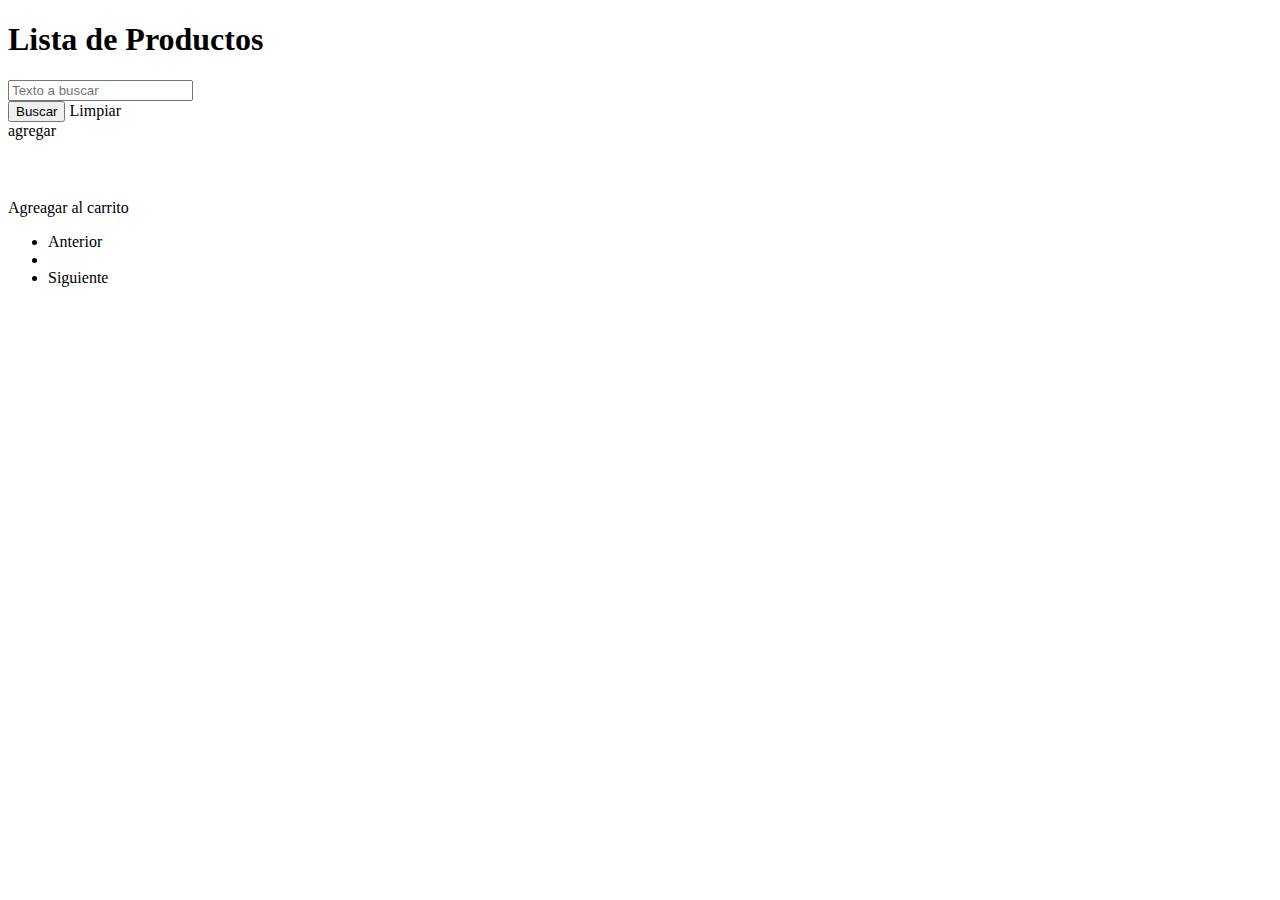
<file: src/main/resources/templates/index.html>
<!DOCTYPE html>
<html lang="en" xmlns:th="http://www.thymeleaf.org">
<head th:replace="fragments/leftbar.html :: cabecera(titulo='Lista de productos')">
</head>
<body>
<nav th:replace="fragments/leftbar.html :: navbar"></nav>


<div id="page-wrapper">
    <div class="header">
        <h1 class="page-header">
            Lista de Productos
        </h1>
    </div>
    <div id="page-inner">
        <div class="col-xs-4">
            <form class="header " method="post" th:action="@{'/producto/search'}">
                <input type="text" class="form-control" placeholder="Texto a buscar" name="search">
                <div class="input-group-append">
                    <button class="btn btn-outline-primary " type="submit">Buscar</button>
                    <a th:href="@{'/producto'}" class="btn btn-outline-danger">Limpiar</a>
                </div>
            </form>
        </div>


        <!-- /. COMUNIDAD  -->
        <div class="row " >
            <div class="col-md-8 padding">
                <div class="card">
                    <div class="card-action">
                        <a class="btn btn-primary right" th:href="@{'/producto/nuevo'}">agregar</a>
                    </div>
                    <div class="card-content">
                        <div class="table-responsive">
                            <div th:if="${msg != null}" th:text="${msg}" class="alert alert-success"
                                 role="alert"></div>
                            <tr th:each="producto, info : ${listaProductos}">
                                <div class="container">
                                    <div th:height="500px" th:width="40px">

                                        <h6 th:text="${producto.getCodigoproducto()}"></h6>
                                        <h6 th:text="${producto.getNombreproducto()}"></h6>
                                        <h6 th:text="${producto.getPrecio()}"></h6>
                                        <h6 th:text="${producto.getStock()}"></h6>

                                        <p>
                                            <img width="20%" th:if="${listaFotos[info.index] != null  }" th:src="@{${'/img/productoFotos/' + listaFotos[info.index].filename}}" align="rigth"/>
                                        </p>

                                        <td>
                                            <a class="update" title="Select" th:href="@{'/usuario/anadirCarrito?id=' + ${producto.idproducto} }"> Agreagar al carrito </a>
                                        </td>


                                    </div>
                                </div>
                            </tr>




                        </div>
                        <div class="row">
                            <div class="col-md-4"></div>
                            <div class="col-md-8">
                                <ul th:if="${last != 1}" class="pagination justify-content-center">
                                    <li class ="page-item" th:if="${current != 1 }">

                                        <a class="page-link" th:href="@{'/producto' + '?page=' + ${prev}} "> Anterior </a>
                                    </li>

                                    <li class ="page-item" th:each="page:${pages}" th:classappend="${current == page ? 'active' : ''}" >

                                        <a class="page-link" th:href="@{'/producto' + '?page=' + ${page}} " th:text="${page}"  ></a>
                                    </li>

                                    <li class ="page-item" th:if="${current != last }">

                                        <a class="page-link"  th:href="@{'/producto' + '?page=' + ${next}} "> Siguiente </a>
                                    </li>

                                </ul>

                            </div>
                        </div>

                    </div>
                </div>
            </div>
            <!-- End  Kitchen Sink -->
        </div>
    </div>
</div>
</div>
</body>

</html>
</file>
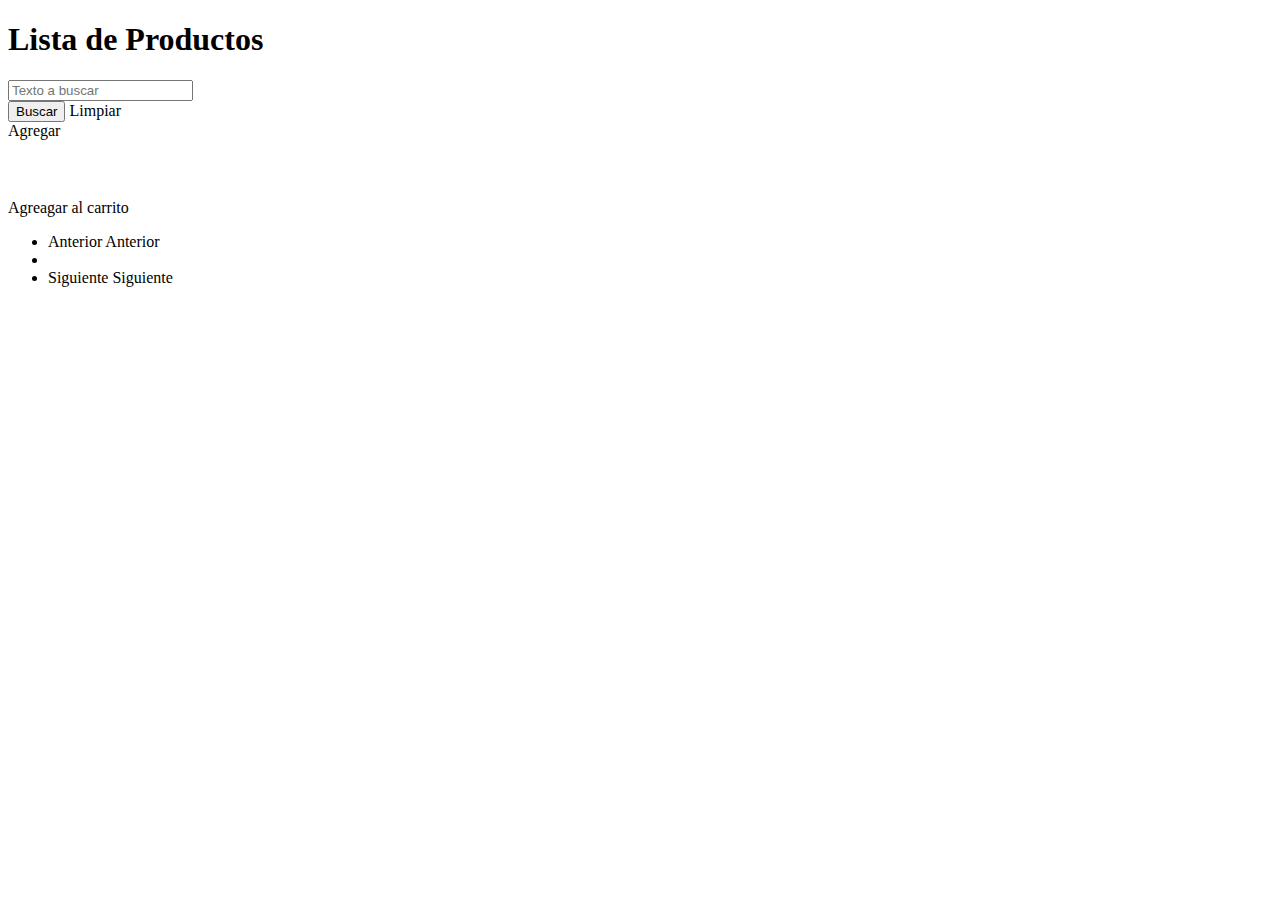
<file: src/main/resources/templates/producto/index.html>
<!DOCTYPE html>
<html lang="en" xmlns:th="http://www.thymeleaf.org">
<head th:replace="fragments/leftbar.html :: cabecera(titulo='Lista de productos')">
</head>
<body>
<nav th:replace="fragments/leftbar.html :: navbar"></nav>


<div id="page-wrapper">
    <div class="header">
        <h1 class="page-header">
            Lista de Productos
        </h1>
    </div>
    <div id="page-inner">
        <div class="col-xs-4">
            <form class="header " method="post" th:action="@{'/producto/search'}">
                <input type="text" class="form-control" placeholder="Texto a buscar" name="search">
                <div class="input-group-append">
                    <button class="btn btn-outline-primary " type="submit">Buscar</button>
                    <a th:href="@{'/producto'}" class="btn btn-outline-danger">Limpiar</a>
                </div>
            </form>
        </div>


        <!-- /. COMUNIDAD  -->
        <div class="row " >
            <div class="col-md-8 padding">
                <div class="card">
                    <div class="form-inline" sec:authorize="isAuthority('gestor')">
                        <a class="btn btn-info" th:href="@{/prodecto/nuevo}">Agregar</a>
                    </div>

                    <div class="card-content">
                        <div class="table-responsive">
                            <div th:if="${msg != null}" th:text="${msg}" class="alert alert-success"
                                 role="alert"></div>
                            <tr th:each="producto, info : ${listaProductos}">
                                <div class="container">
                                    <div th:height="500px" th:width="40px">

                                        <h6 th:text="${producto.getCodigoproducto()}"></h6>
                                        <h6 th:text="${producto.getNombreproducto()}"></h6>
                                        <h6 th:text="${producto.getPrecio()}"></h6>
                                        <h6 th:text="${producto.getStock()}"></h6>

                                        <p>
                                            <img width="20%" th:if="${listaFotos[info.index] != null  }" th:src="@{${'/img/productoFotos/' + listaFotos[info.index].filename}}" align="rigth"/>
                                        </p>

                                        <td>
                                            <a class="update" title="Select" th:href="@{'/usuario/anadirCarrito?id=' + ${producto.idproducto} }"> Agreagar al carrito </a>
                                        </td>


                                    </div>
                                </div>
                            </tr>




                        </div>
                        <div class="row">
                            <div class="col-md-4"></div>
                            <div class="col-md-8">
                                <ul th:if="${last != 1}" class="pagination justify-content-center">
                                    <li class ="page-item" th:if="${current != 1 }">
                                        <a class="page-link"  th:if="${busqueda }" th:href="@{'/producto/search' + '?page=' + ${prev} + '&' + 'search='+ ${busqueda}} "> Anterior </a>
                                        <a class="page-link" th:href="@{'/producto' + '?page=' + ${prev}} "> Anterior </a>
                                    </li>

                                    <li class ="page-item" th:each="page:${pages}" th:classappend="${current == page ? 'active' : ''}" >
                                        <a class="page-link" th:if="${busqueda}" th:href="@{'/producto/search' + '?search='+ ${busqueda} + '&' + 'page=' + ${page}} " th:text="${page}"  ></a>
                                        <a class="page-link" th:href="@{'/producto' + '?page=' + ${page}} " th:text="${page}"  ></a>
                                    </li>

                                    <li class ="page-item" th:if="${current != last }">
                                        <a class="page-link"  th:if="${busqueda}" th:href="@{'/producto/search' + '?page=' + ${next} + '&' + 'search='+ ${busqueda}} "> Siguiente </a>
                                        <a class="page-link"  th:href="@{'/producto' + '?page=' + ${next}} "> Siguiente </a>
                                    </li>

                                </ul>

                            </div>
                        </div>

                    </div>
                </div>
            </div>
            <!-- End  Kitchen Sink -->
        </div>
    </div>
</div>
</div>
</body>

</html>
</file>
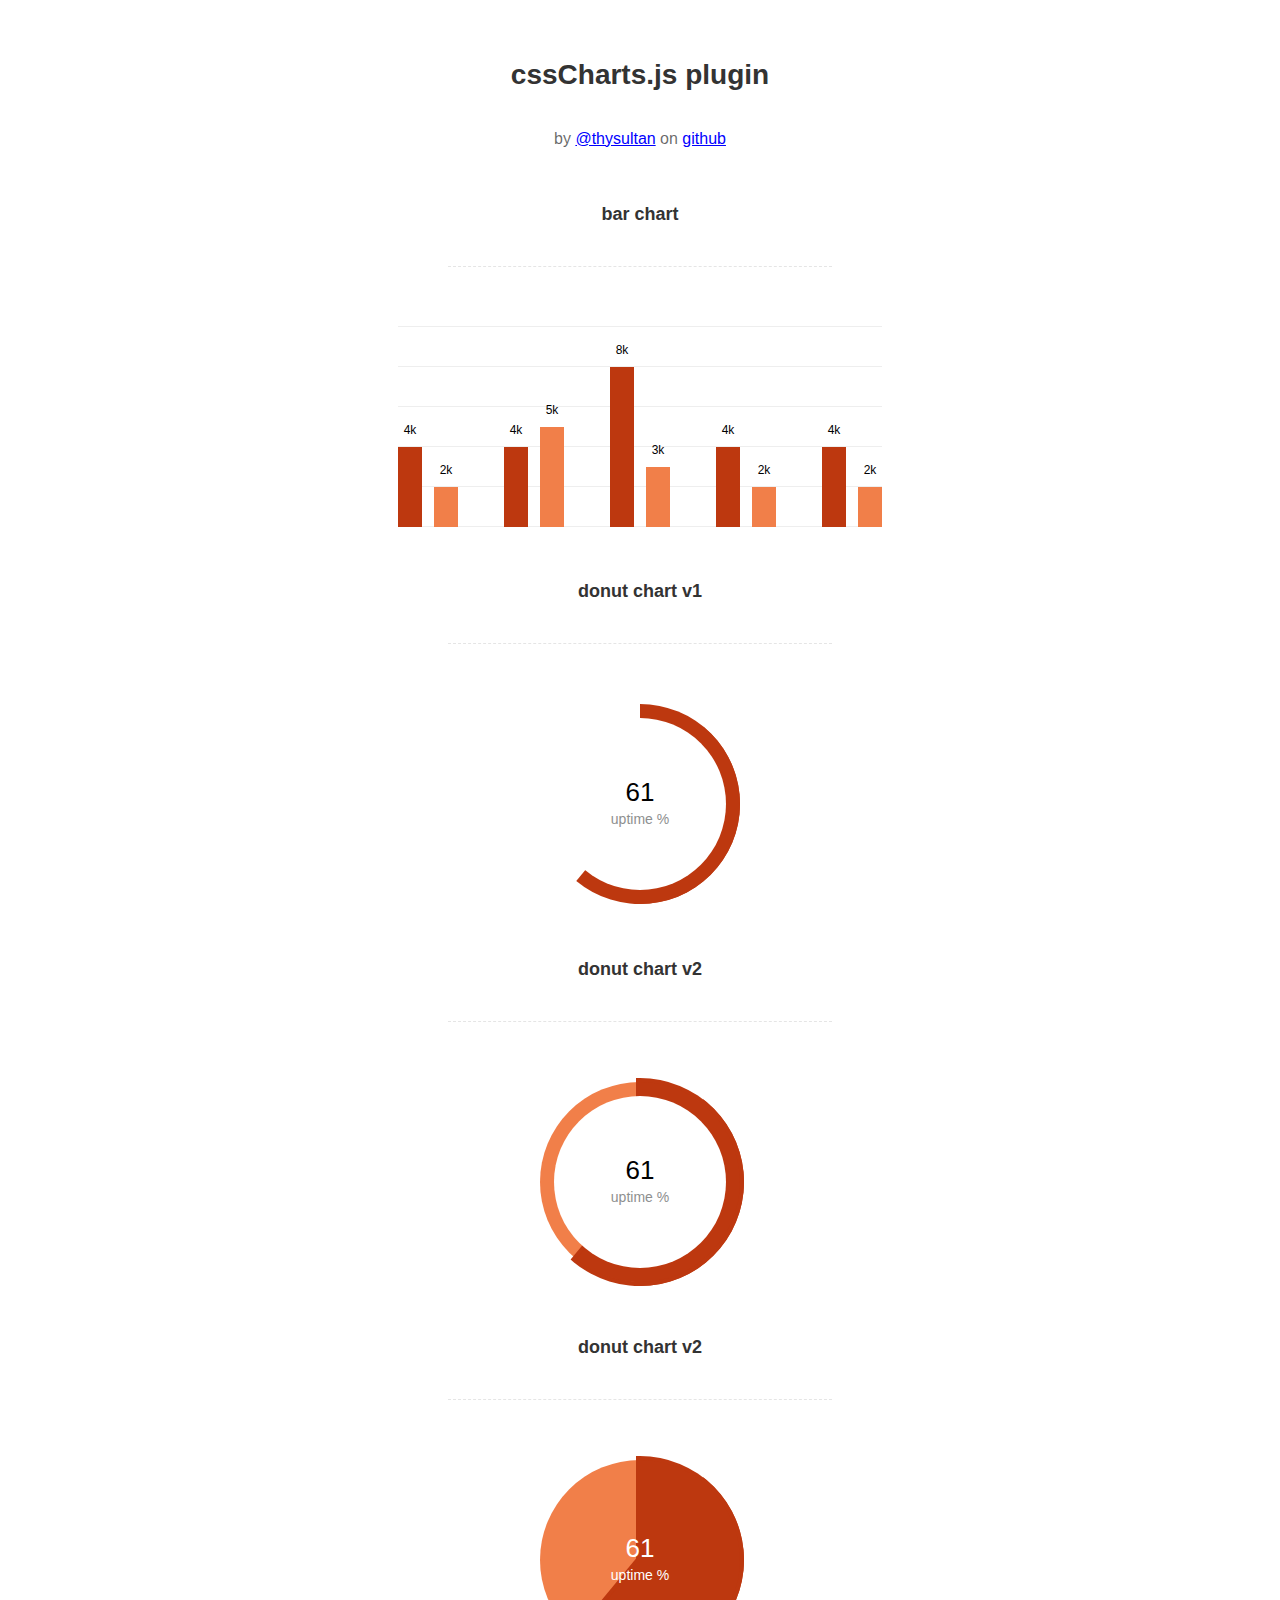
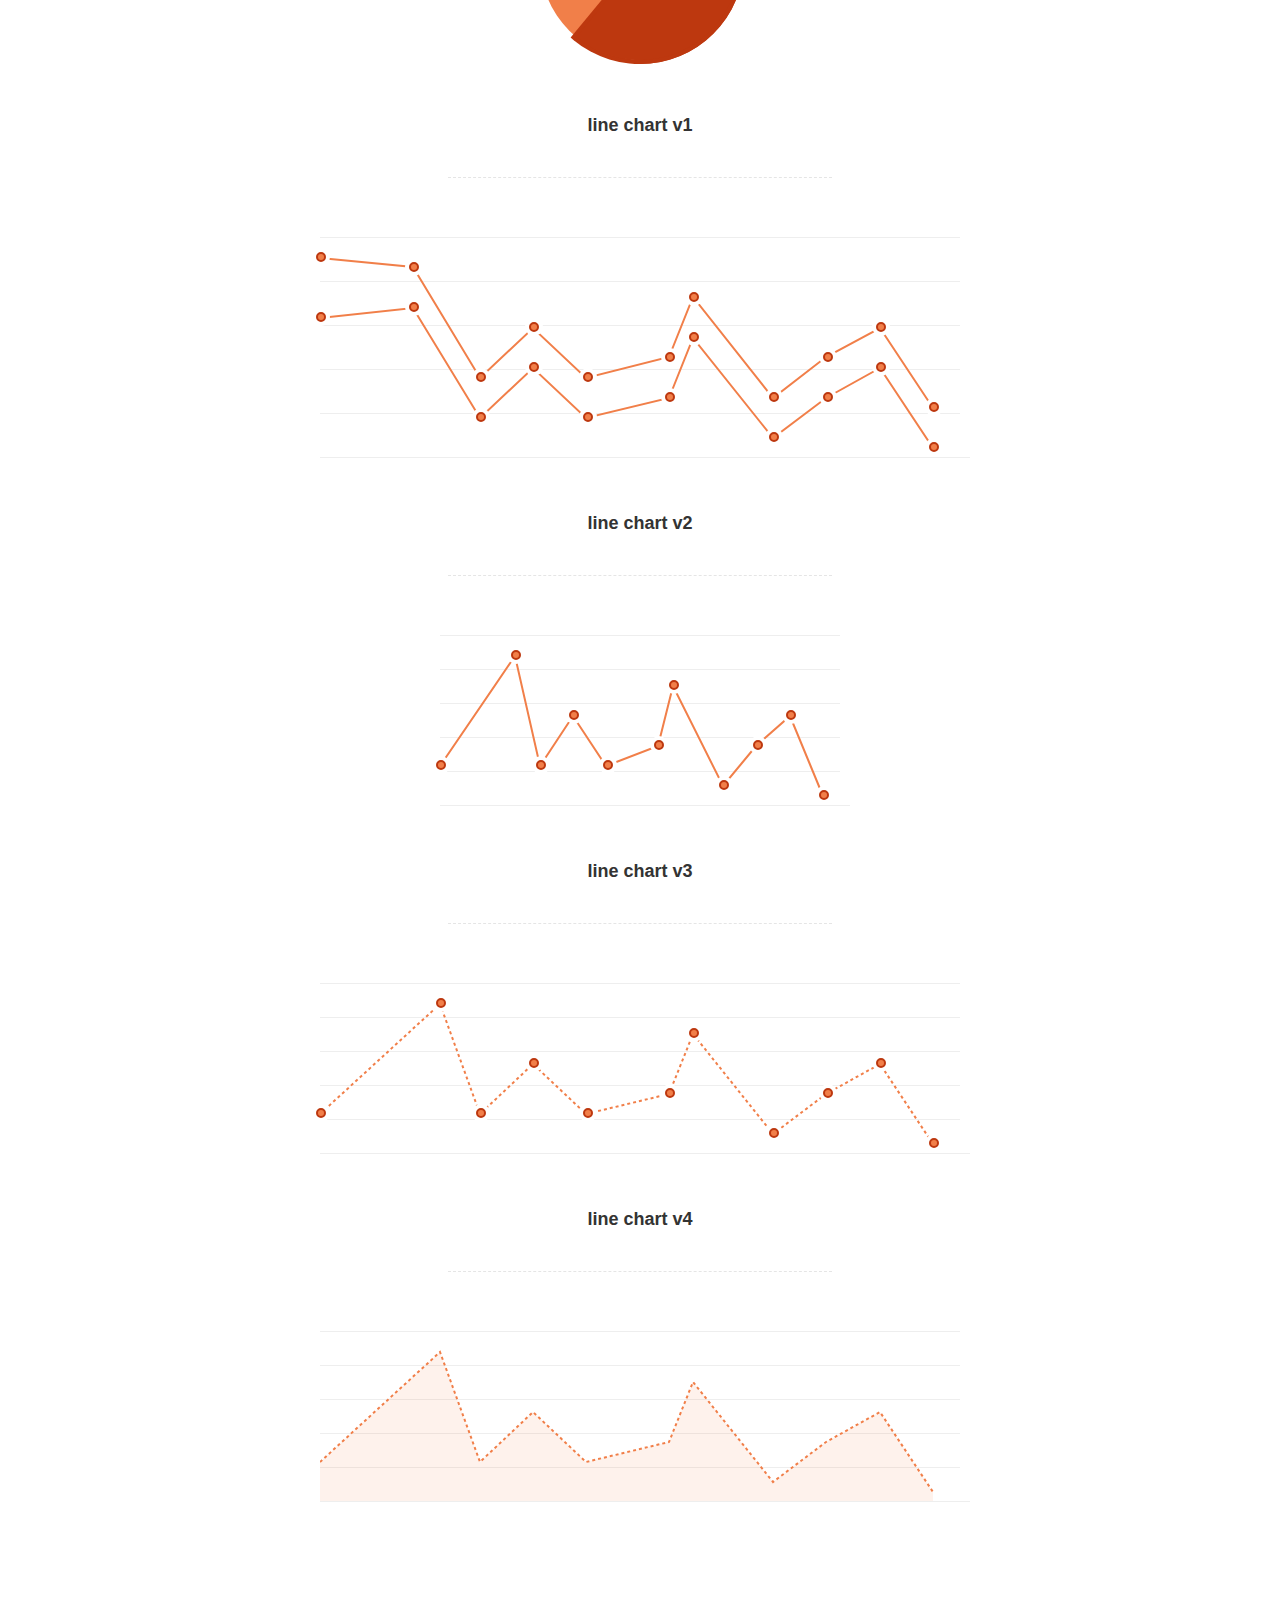
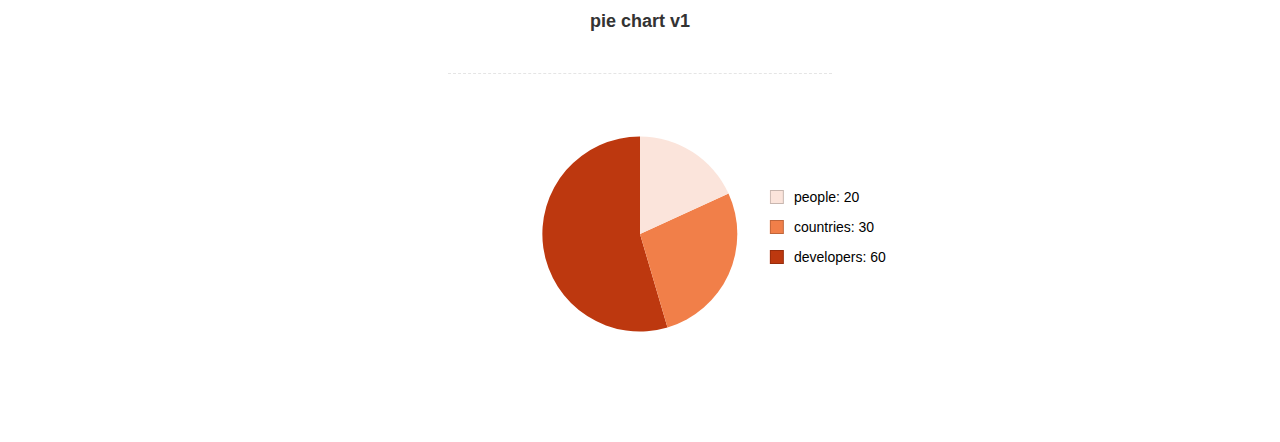
<file: src/main/resources/static/js/Lightweight-Chart/index.html>
<!doctype html>
<html>
    <head>
        <meta charset="utf-8">
        <meta name="description" content="A jquery plugin to create simple donut, bar or line charts with dom nodes, style with css.">
        <meta name="viewport" content="width=device-width, initial-scale=1">
        <title>cssCharts.js - jquery css charts</title>
        <script src="https://ajax.googleapis.com/ajax/libs/jquery/2.1.3/jquery.min.js"></script>

        <link rel="stylesheet" href="cssCharts.css">
        <script src="jquery.chart.js"></script>

        <style>
          /* page specific styles*/
          h1{text-align:center;font-family:sans-serif;font-size:28px;color:#333;padding:40px 0 0 0;}
          h2{text-align:center;font-family:sans-serif;font-size:18px;color:#333;padding:40px 0 0 0;}
          hr{width:60%;height:1px;background:none;border:none;border-bottom:1px dashed rgba(0,0,0,0.1);outline:none;margin:40px auto 60px auto;}

          .desc p{text-align:center;font-size:16px;color:rgba(0,0,0,0.6);padding:20px 0 0 0;font-family:sans-serif;}
          .desc a{color:blue;}
          .wrap{margin:0 auto;width:640px;padding-bottom:100px;}
          #line{width:400px;}
          /* page specific styles*/
        </style>
    </head>
    <body>
      <div class="wrap">

        <div class="desc">
          <h1>cssCharts.js plugin</h1><p>by
          <a href="http://twitter.com/thysultan">@thysultan</a> on
          <a href="https://github.com/sultantarimo/cssCharts.js">github</a>
        </p>
        </div>

        <h2>bar chart</h2>
        <hr>

        <div class="chart">
            <ul class="bar-chart" data-bars="[4,2],[4,5],[8,3],[4,2],[4,2]" data-max="10" data-unit="k" data-width="24"></ul>
        </div>
        <!-- data max is the 100% point of the graph -->
        <!-- set data-grid to 0 for no grid -->
        <!-- data-width is the individual bars width -->

        <h2>donut chart v1</h2>
        <hr>

        <div class="chart">
          <div class="donut-chart" data-percent="0.61" data-title="uptime %"></div>
        </div>

        <h2>donut chart v2</h2>
        <hr>

        <div class="chart">
          <div class="donut-chart fill" data-percent="0.61" data-title="uptime %"></div>
        </div>

        <h2>donut chart v2</h2>
        <hr>

        <div class="chart">
          <div class="donut-chart pie-chart fill" data-percent="0.61" data-title="uptime %"></div>
        </div>
        <!-- pie-chart class for pie chart -->
        <!-- fill class for default donut fill enabled-->

        <h2>line chart v1</h2>
        <hr>

        <div class="chart">
          <ul data-cord="[[0,70,120,160,200,262,280,340,380,420,460],[140,150,40,90,40,60,120,20,60,90,10]],[[0,70,120,160,200,262,280,340,380,420,460],[200,190,80,130,80,100,160,60,100,130,50]]"  class="line-chart"></ul>
        </div>
        <!-- multiple graphs [[x cords],[y cords]] [[x cords],[y cords]] -->

        <h2>line chart v2</h2>
        <hr>

        <div class="chart" id="line">
          <ul data-cord="[0,90,120,160,200,262,280,340,380,420,460],[40,150,40,90,40,60,120,20,60,90,10]" class="line-chart"></ul>
        </div>

        <h2>line chart v3</h2>
        <hr>

        <div class="chart dotted">
          <ul data-cord="[0,90,120,160,200,262,280,340,380,420,460],[40,150,40,90,40,60,120,20,60,90,10]" class="line-chart"></ul>
        </div>

        <h2>line chart v4</h2>
        <hr>

        <div class="chart dotted">
          <ul data-cord="[0,90,120,160,200,262,280,340,380,420,460],[40,150,40,90,40,60,120,20,60,90,10]" data-fill="1" class="line-chart no-points"></ul>
        </div>
        <!-- single graph [x cords],[y cords] -->


        <br><br><br>
        <h2>pie chart v1</h2>
        <hr>

        <div class="chart">
          <div class="pie-thychart" data-set='[["people", 20], ["countries",30], ["developers",60]]' data-colors="#FBE4DB,#F17F49,#BD380F"></div>
        </div>

      </div>

      <script>
        $(function() {
            $('.bar-chart').cssCharts({type:"bar"});
            $('.donut-chart').cssCharts({type:"donut"}).trigger('show-donut-chart');
            $('.line-chart').cssCharts({type:"line"});

            $('.pie-thychart').cssCharts({type:"pie"});
        });
      </script>
    </body>
</html>
</file>
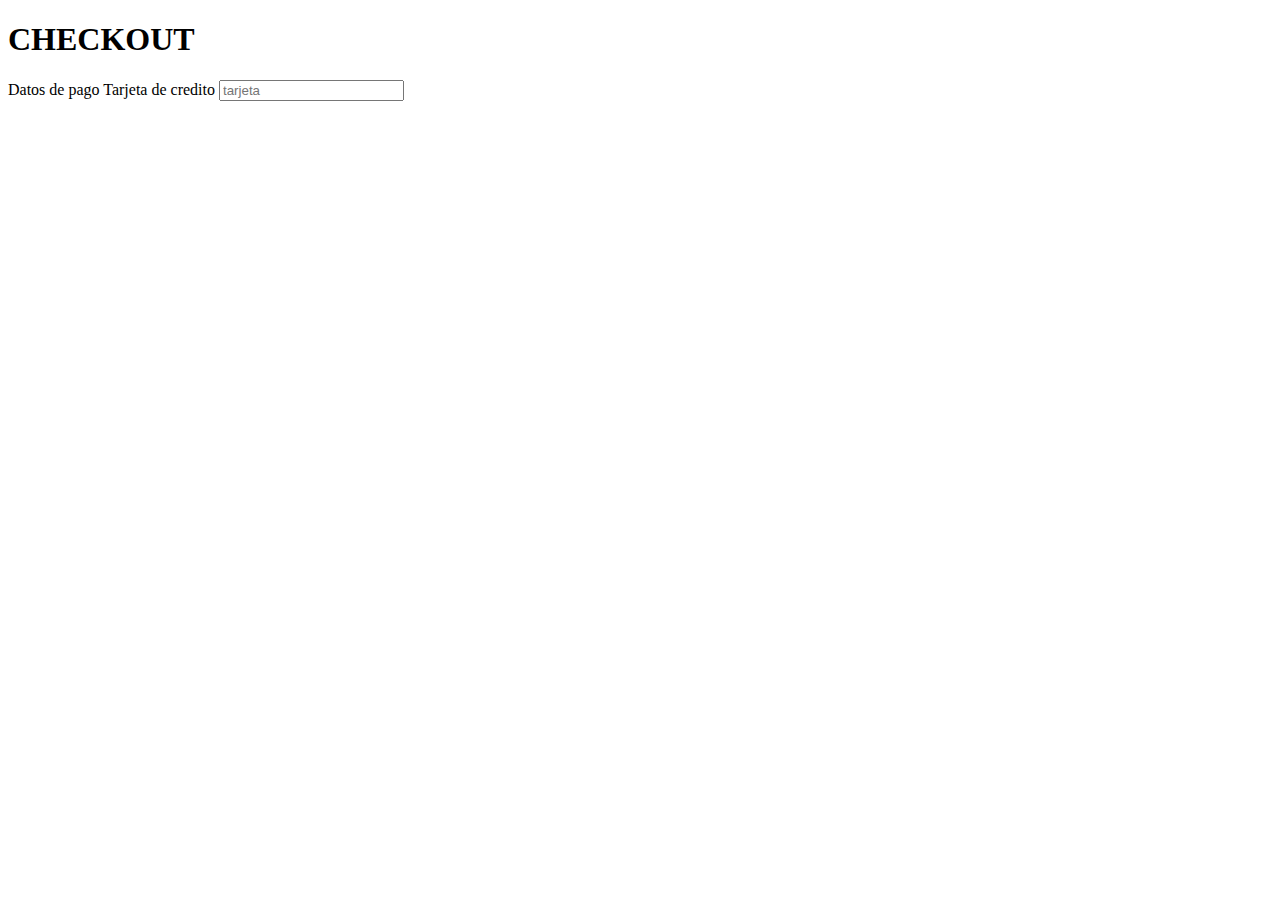
<file: src/main/resources/templates/checkout.html>
<!DOCTYPE html>
<html lang="en" xmlns:th="http://www.thymeleaf.org">
<head th:replace="fragments/leftbar.html :: cabecera(titulo='Checkout')">
</head>
<body>
<nav th:replace="fragments/leftbar.html :: navbar"></nav>


<div id="page-wrapper">
    <div class="header">
        <h1 class="page-header">
            CHECKOUT
        </h1>
    </div>
    <div id="page-inner">
        <div class="col-xs-4">

            <div class="form-group">
                <span th:text="|Total a pagar ${session.totalPagar}|"></span>
            </div>

            <div class="form-group">
                <label for="tarjeta">Datos de pago</label>
                <span>Tarjeta de credito</span>

            <input type="text" class="form-control" placeholder="tarjeta" id="tarjeta" name="tarjeta"  aria-describedby="basic-addon1">
        </div>
        </div>


        <!-- /. COMUNIDAD  -->

            <!-- End  Kitchen Sink -->
        </div>
    </div>
</div>
</div>
</body>

</html>
</file>
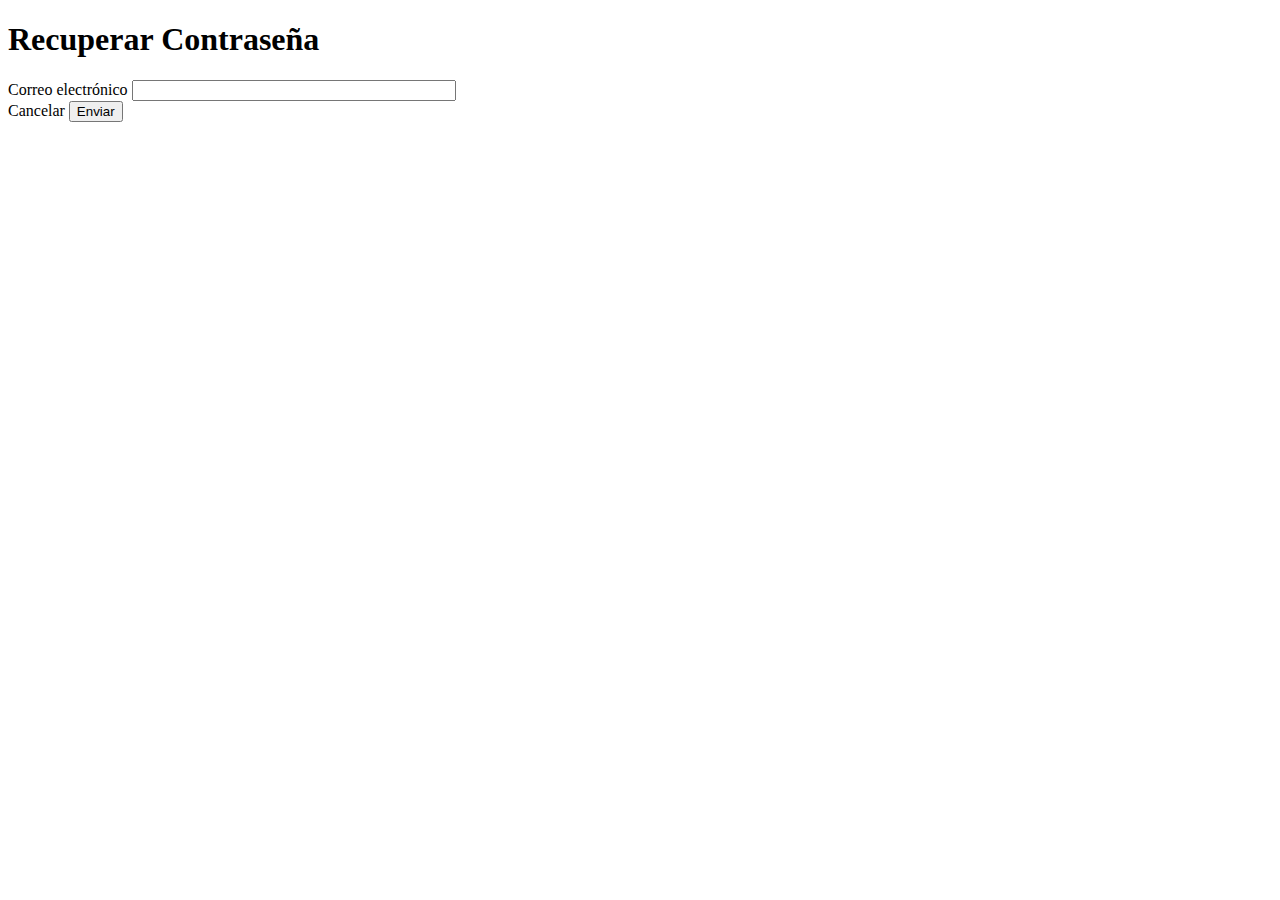
<file: src/main/resources/templates/email/olvidarContrasena.html>
<!DOCTYPE html>
<html lang="en" xmlns:th="http://www.thymeleaf.org">
<head th:replace="fragments/leftbar.html :: cabecera(titulo='Recuperar Contraseña')">
</head>
<body>
<div class="container padding">
    <div class="card">
        <div class="col-md-8">
            <h1>Recuperar Contraseña</h1>
        </div>
        <div th:if="${msg != null}" th:text="${msg}" class="alert alert-success"
             role="alert"></div>
        <form method="POST" th:action="@{'/email/sendMail'}" class="container">

            <div class="form-group">
                <label for="email">Correo electrónico</label>
                <input type="text" class="form-control" id="email" name="email"  style="width: 25%">
            </div>
            <a th:href="@{'/loginForm'}" class=" btn btn-info btn-responsive btninter">Cancelar</a>
            <button type="submit" class=" btn btn-info btn-responsive btninter rigth" >Enviar</button>

        </form>
    </div>
</div>
</body>
</html>
</file>
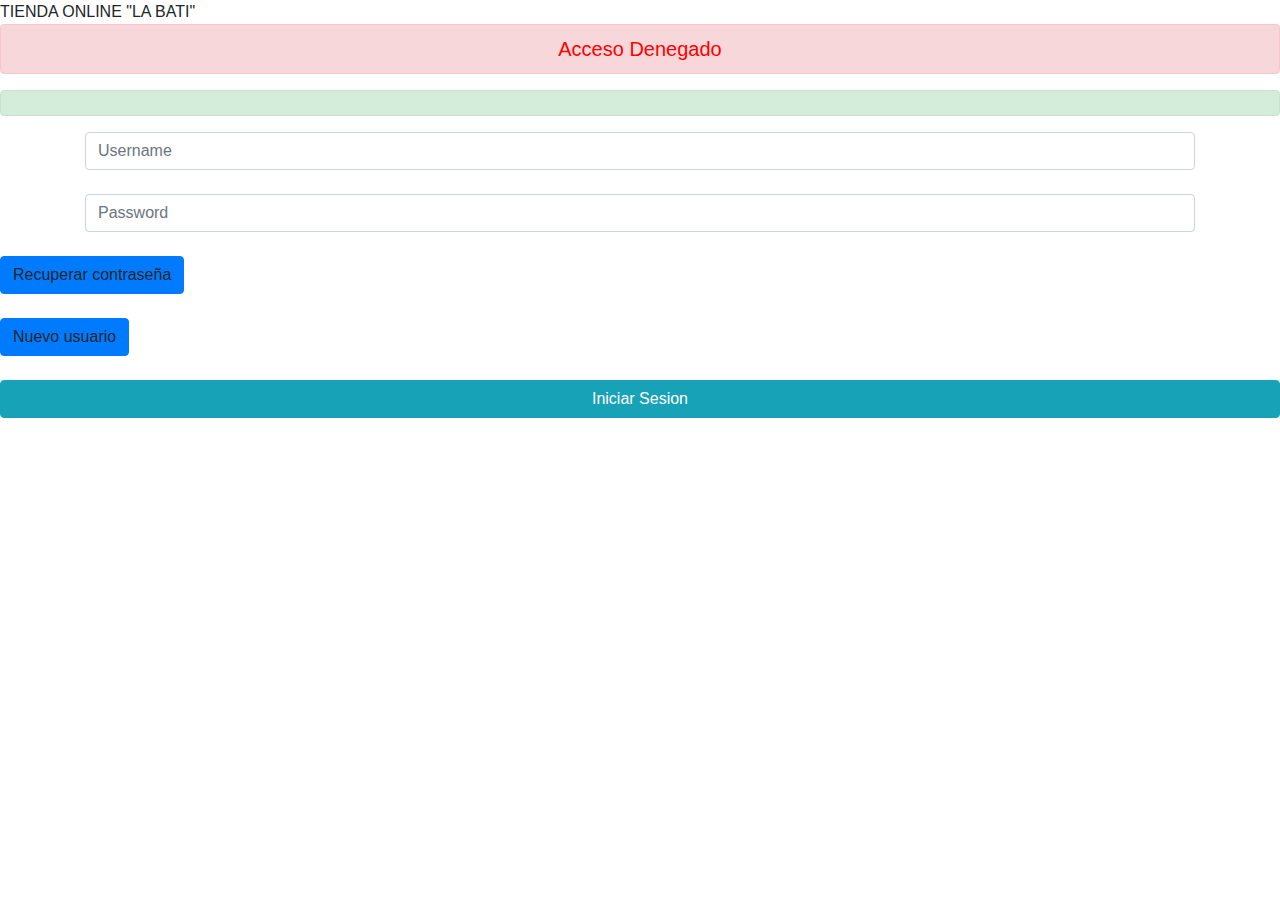
<file: src/main/resources/templates/login/login.html>
<!DOCTYPE html>
<html lang="en" xmlns:th="http://www.thymeleaf.org">
<head>
    <title>Login</title>
    <meta charset="UTF-8">
    <link rel="stylesheet" href="https://stackpath.bootstrapcdn.com/bootstrap/4.4.1/css/bootstrap.min.css"/>
    <script src="https://code.jquery.com/jquery-3.4.1.slim.min.js"></script>
    <script src="https://cdn.jsdelivr.net/npm/popper.js@1.16.0/dist/umd/popper.min.js"></script>
    <script src="https://stackpath.bootstrapcdn.com/bootstrap/4.4.1/js/bootstrap.min.js"></script>
    <link rel="stylesheet" type="text/css"  th:href="@{'/css/bootstrap.css'}" >
</head>
<body >
<div class="wrap-login100">
    <form class="login100-form" th:action="@{/processlogin}" method="post">
	    <span class="login100-form-title p-b-43">
						TIENDA ONLINE "LA BATI"
        </span>
        <br>
        <div align="center">
            <h5 th:if="${param.error}" class="alert alert-danger" style="color:red">Acceso Denegado</h5>
        </div>
        <div th:if="${msg1 != null}" th:text="${msg1}" class="alert alert-success" role="alert"></div>
        <div class="container">
            <input type="text" class="form-control" placeholder="Username" aria-label="Username" aria-describedby="addon-wrapping" name="correo">
        </div>
        <br>
        <div class="container">
            <input type="password" class="form-control" placeholder="Password" aria-label="Password" aria-describedby="addon-wrapping" name="password">
        </div>
        <br>

        <div class="card-action">
            <a class="btn btn-primary right" th:href="@{'/email'}">Recuperar contraseña</a>
        </div>
        <br>
        <div class="card-action">
            <a class="btn btn-primary left" th:href="@{'/usuario'}">Nuevo usuario</a>
        </div>
        <br>
        <input type="submit" class="btn btn-info btn-block" value="Iniciar Sesion">
    </form >
    <div class="login100-more" >
        <img width="99%" th:src="@{'/img/tienda.jpg'}">
    </div>
</div>
</body>
</html>
</file>
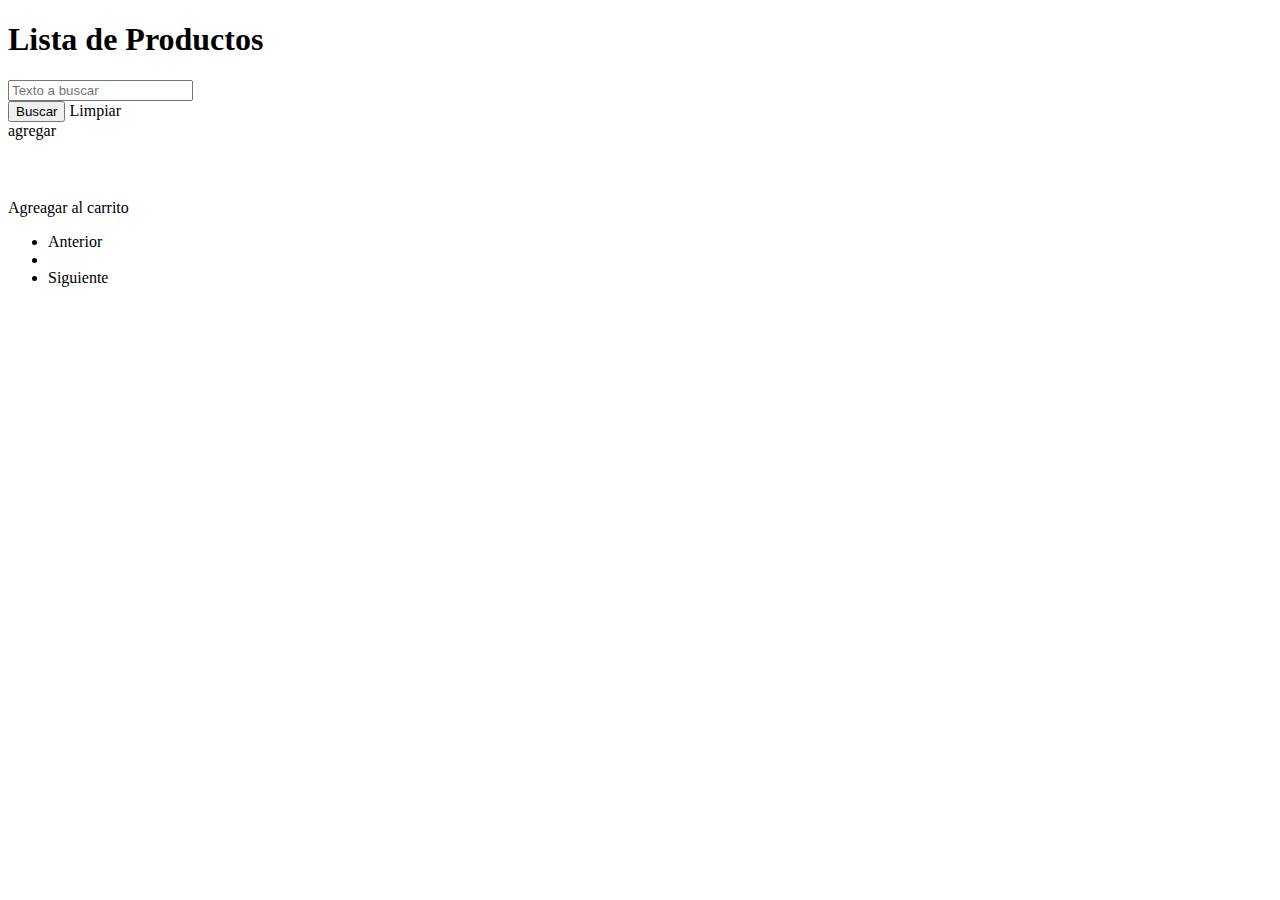
<file: src/main/resources/templates/pedido/listar.html>
<!DOCTYPE html>
<html lang="en" xmlns:th="http://www.thymeleaf.org">
<head th:replace="fragments/leftbar.html :: cabecera(titulo='Lista de productos')">
</head>
<body>
<nav th:replace="fragments/leftbar.html :: navbar"></nav>


<div id="page-wrapper">
    <div class="header">
        <h1 class="page-header">
            Lista de Productos
        </h1>
    </div>
    <div id="page-inner">
        <div class="col-xs-4">
            <form class="header " method="post" th:action="@{'/producto/search'}">
                <input type="text" class="form-control" placeholder="Texto a buscar" name="search">
                <div class="input-group-append">
                    <button class="btn btn-outline-primary " type="submit">Buscar</button>
                    <a th:href="@{'/producto'}" class="btn btn-outline-danger">Limpiar</a>
                </div>
            </form>
        </div>


        <!-- /. COMUNIDAD  -->
        <div class="row " >
            <div class="col-md-8 padding">
                <div class="card">
                    <div class="card-action">
                        <a class="btn btn-primary right" th:href="@{'/producto/nuevo'}">agregar</a>
                    </div>
                    <div class="card-content">
                        <div class="table-responsive">
                            <div th:if="${msg != null}" th:text="${msg}" class="alert alert-success"
                                 role="alert"></div>
                            <tr th:each="producto, info : ${listaPedidos}">
                                <div class="container">
                                    <div th:height="500px" th:width="40px">

                                        <h6 th:text="${producto.getCodigoproducto()}"></h6>
                                        <h6 th:text="${producto.getNombreproducto()}"></h6>
                                        <h6 th:text="${producto.getPrecio()}"></h6>
                                        <h6 th:text="${producto.getStock()}"></h6>

                                        <p>
                                            <img width="20%" th:if="${listaFotos[info.index] != null  }" th:src="@{${'/img/productoFotos/' + listaFotos[info.index].filename}}" align="rigth"/>
                                        </p>

                                        <td>
                                            <a class="update" title="Select" th:href="@{'/usuario/anadirCarrito?id=' + ${producto.idproducto} }"> Agreagar al carrito </a>
                                        </td>


                                    </div>
                                </div>
                            </tr>




                        </div>
                        <div class="row">
                            <div class="col-md-4"></div>
                            <div class="col-md-8">
                                <ul th:if="${last != 1}" class="pagination justify-content-center">
                                    <li class ="page-item" th:if="${current != 1 }">

                                        <a class="page-link" th:href="@{'/producto' + '?page=' + ${prev}} "> Anterior </a>
                                    </li>

                                    <li class ="page-item" th:each="page:${pages}" th:classappend="${current == page ? 'active' : ''}" >

                                        <a class="page-link" th:href="@{'/producto' + '?page=' + ${page}} " th:text="${page}"  ></a>
                                    </li>

                                    <li class ="page-item" th:if="${current != last }">

                                        <a class="page-link"  th:href="@{'/producto' + '?page=' + ${next}} "> Siguiente </a>
                                    </li>

                                </ul>

                            </div>
                        </div>

                    </div>
                </div>
            </div>
            <!-- End  Kitchen Sink -->
        </div>
    </div>
</div>
</div>
</body>

</html>
</file>
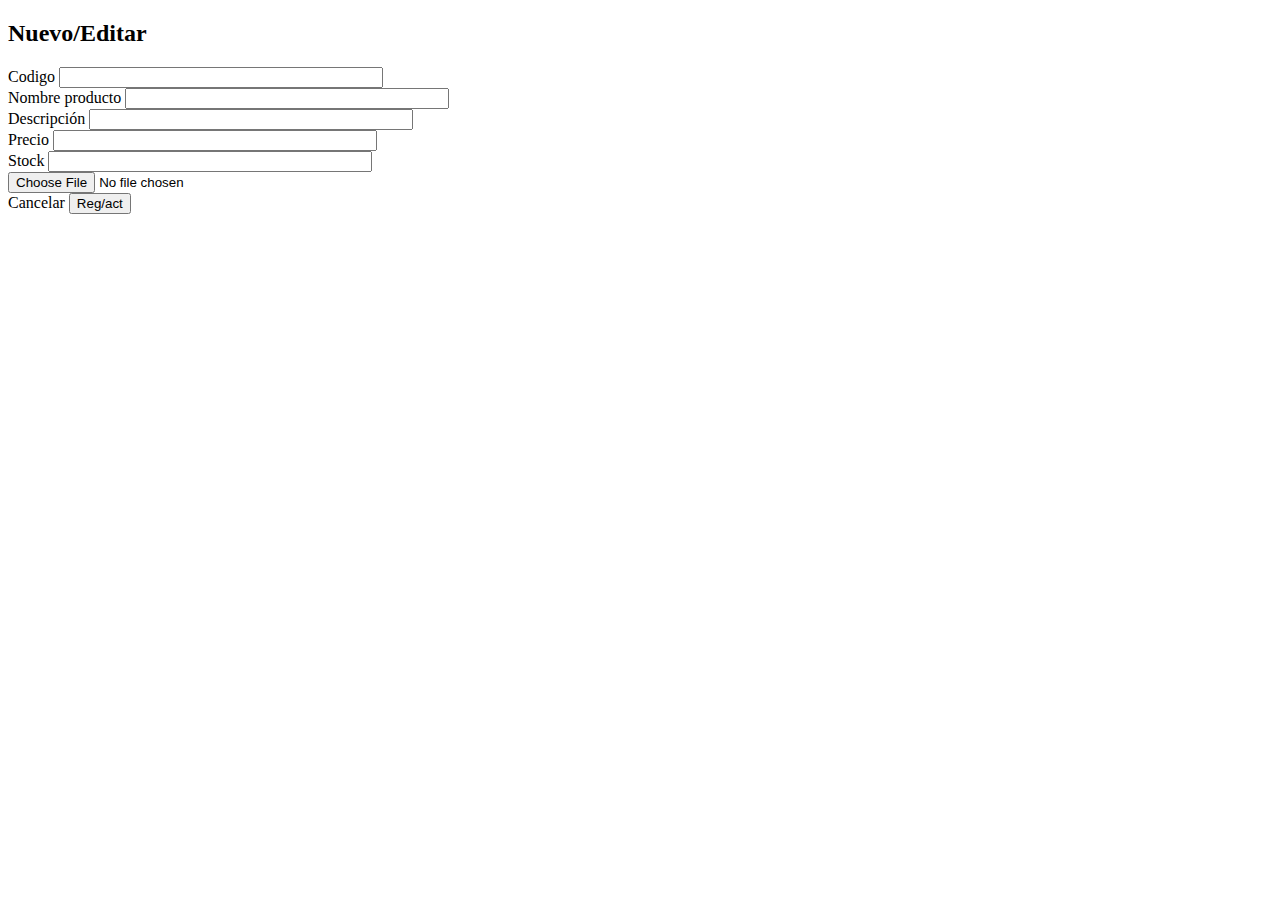
<file: src/main/resources/templates/producto/editFrm.html>
<!DOCTYPE html>
<html lang="en" xmlns:th="http://www.thymeleaf.org">
<head th:replace="fragments/leftbar.html :: cabecera(titulo = 'producto')"></head>
<body>

<nav th:replace="fragments/leftbar.html :: navbar"></nav>

<div id="page-wrapper">
    <h2 class="page-header" th:text="${producto.getIdproducto() == 0? 'Nuevo producto' : 'Editar producto'}">
        Nuevo/Editar</h2>
    <div id="page-inner">

        <div class="row">
            <div  class="col-md-8">
                <div class="card">
                    <div class="container padding ">

                        <div th:if="${msg1 != null}" th:text="${msg1}" class="alert alert-success"
                             role="alert"></div>
                        <div th:if="${msg2 != null}" th:text="${msg1}" class="alert alert-success"
                             role="alert"></div>

                        <form method="post" th:action="@{'/producto/uploadImage'}" enctype="multipart/form-data"  th:object="${producto}">
                            <input type="hidden" th:field="*{idproducto}"/>


                            <div th:if="${producto.idproducto == 0}" class="form-group">
                                <label for="codigoproducto">Codigo</label>
                                <input type="text" class="form-control" th:field="*{codigoproducto}" style="width: 25%">
                                <div class="text-danger" th:if="${#fields.hasErrors('codigoproducto')}" th:errors="*{codigoproducto}"></div>
                            </div>

                            <div class="form-group">
                                <label for="nombreproducto">Nombre producto</label>
                                <input type="text" class="form-control" th:field="*{nombreproducto}" style="width: 25%">
                                <div class="text-danger" th:if="${#fields.hasErrors('nombreproducto')}" th:errors="*{nombreproducto}"></div>
                            </div>
                            <div class="form-group">
                                <label for="descripcionproducto">Descripción</label>
                                <input type="text" class="form-control" th:field="*{descripcionproducto}" style="width: 25%">
                                <div class="text-danger" th:if="${#fields.hasErrors('descripcionproducto')}" th:errors="*{descripcionproducto}"></div>
                            </div>
                            <div th:if="${producto.idproducto == 0}" class="form-group">
                                <label for="precio">Precio</label>
                                <input type="text" class="form-control" th:field="*{precio}" style="width: 25%">
                                <div class="text-danger" th:if="${#fields.hasErrors('precio')}" th:errors="*{precio}"></div>
                            </div>
                            <div class="form-group">
                                <label for="stock">Stock</label>
                                <input type="text" class="form-control" th:field="*{stock}" style="width: 25%">
                                <div class="text-danger" th:if="${#fields.hasErrors('stock')}" th:errors="*{stock}"></div>
                            </div>

                            <div>
                                <input th:if="${producto.idproducto == 0}" type = "file" name ="imageFile">

                            </div>



                            <a th:href="@{'/producto'}" class=" btn btn-info btn-responsive btninter">Cancelar</a>
                            <button type="submit" class=" btn btn-info btn-responsive btninter rigth"
                                    th:text="${producto.idproducto == 0? 'Registrar' : 'Actualizar'}">Reg/act
                            </button>
                        </form>
                    </div>
                </div>
            </div>
        </div>
    </div>
</div>






</body>
</html>
</file>
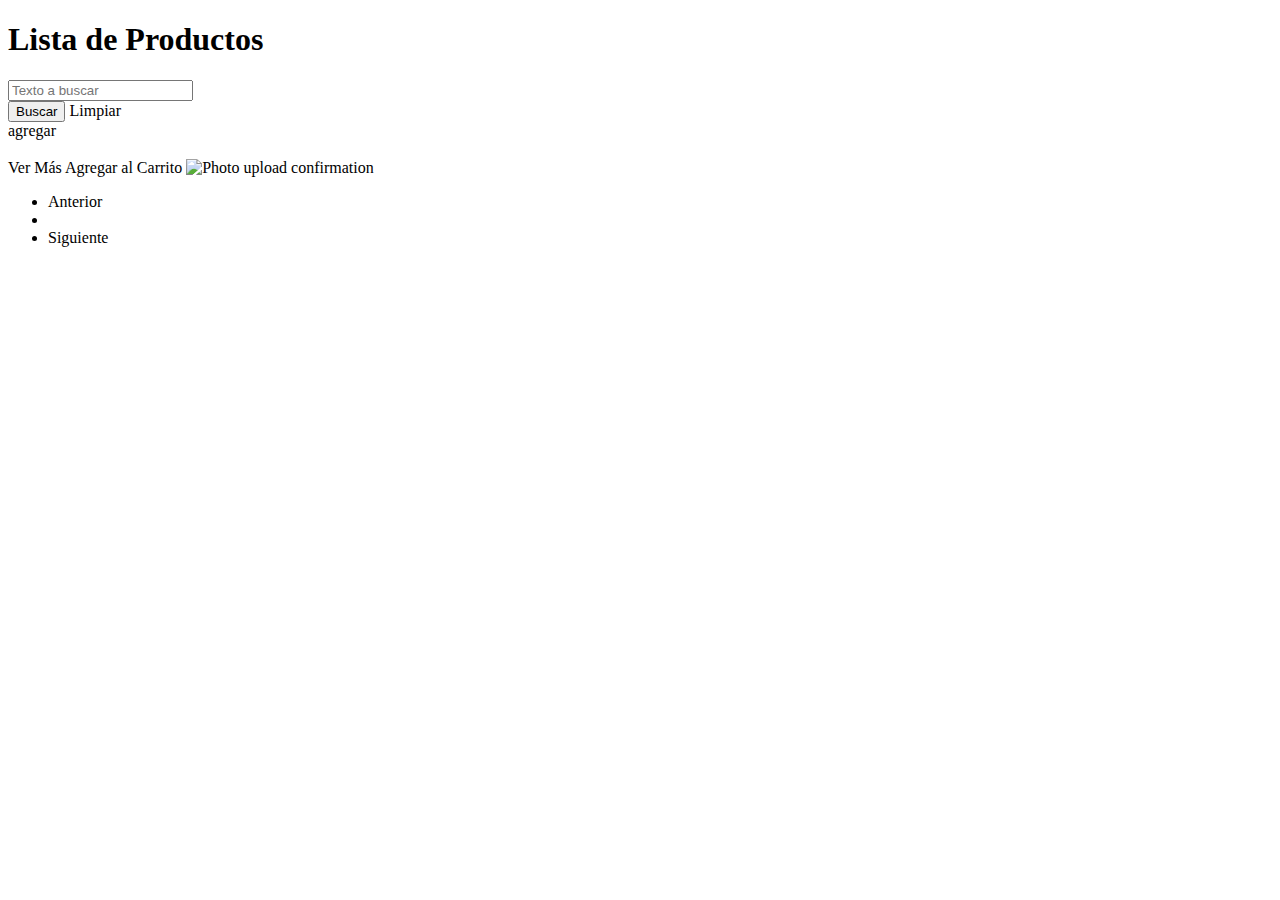
<file: src/main/resources/templates/producto/listar.html>
<!DOCTYPE html>
<html lang="en" xmlns:th="http://www.thymeleaf.org">
<head th:replace="fragments/leftbar.html :: cabecera(titulo='Lista de productos')">
</head>
<body>
<nav th:replace="fragments/leftbar.html :: navbar"></nav>


    <div id="page-wrapper">
        <div class="header">
            <h1 class="page-header">
                Lista de Productos
            </h1>
        </div>
        <div id="page-inner">
            <div class="col-xs-4">
                <form class="header " method="post" th:action="@{'/producto/search'}">
                    <input type="text" class="form-control" placeholder="Texto a buscar" name="search">
                    <div class="input-group-append">
                        <button class="btn btn-outline-primary " type="submit">Buscar</button>
                        <a th:href="@{'/producto'}" class="btn btn-outline-danger">Limpiar</a>
                    </div>
                </form>
            </div>


            <!-- /. COMUNIDAD  -->
            <div class="row " >
                <div class="col-md-8 padding">
                    <div class="card">
                        <div class="card-action">
                            <a class="btn btn-primary right" th:href="@{'/producto/nuevo'}">agregar</a>
                        </div>
                        <div th:if="${msg1 != null}" th:text="${msg1}" class="alert alert-success" role="alert"></div>
                        <div class="card-content">
                            <div class="table-responsive">
                                <div th:if="${msg != null}" th:text="${msg}" class="alert alert-success"
                                     role="alert"></div>
                                <tr th:each="producto, info : ${listaProductos}">
                                    <div class="container">
                                        <div th:height="1200px" th:width="800px">
                                            <h3 th:text="${( info.index +1) + (prev)*7}"></h3>
                                            <h3 th:text="${producto.getCodigoproducto()}"></h3>
                                            <h3 th:text="${producto.getNombreproducto()}"></h3>
                                            <h3 th:text="${producto.getPrecio()}"></h3>
                                            <h3 th:text="${producto.getStock()}"></h3>
                                            <a th:href="@{'/redirectByRol'}" class=" btn btn-info btn-responsive btninter"> Ver Más</a>
                                            <a th:href="@{'/loginForm'}" class=" btn btn-info btn-responsive btninter">Agregar al Carrito</a>
                                            <img th:if="${listaFotos[info.index] != null  }" th:src="@{${'/img/productoFotos/' + listaFotos[info.index].filename}}" alt="Photo upload confirmation"/>

                                        </div>
                                    </div>
                                </tr>
                            </div>
                                <div class="row">
                                    <div class="col-md-4"></div>
                                    <div class="col-md-8">
                                        <ul th:if="${last != 1}" class="pagination justify-content-center">
                                            <li class ="page-item" th:if="${current != 1 }">

                                                <a class="page-link" th:href="@{'/producto' + '?page=' + ${prev}} "> Anterior </a>
                                            </li>

                                            <li class ="page-item" th:each="page:${pages}" th:classappend="${current == page ? 'active' : ''}" >

                                                <a class="page-link" th:href="@{'/producto' + '?page=' + ${page}} " th:text="${page}"  ></a>
                                            </li>

                                            <li class ="page-item" th:if="${current != last }">

                                                <a class="page-link"  th:href="@{'/producto' + '?page=' + ${next}} "> Siguiente </a>
                                            </li>

                                        </ul>

                                    </div>
                                </div>

                            </div>
                        </div>
                    </div>
                    <!-- End  Kitchen Sink -->
                </div>
            </div>
        </div>
    </div>
</body>

</html>
</file>
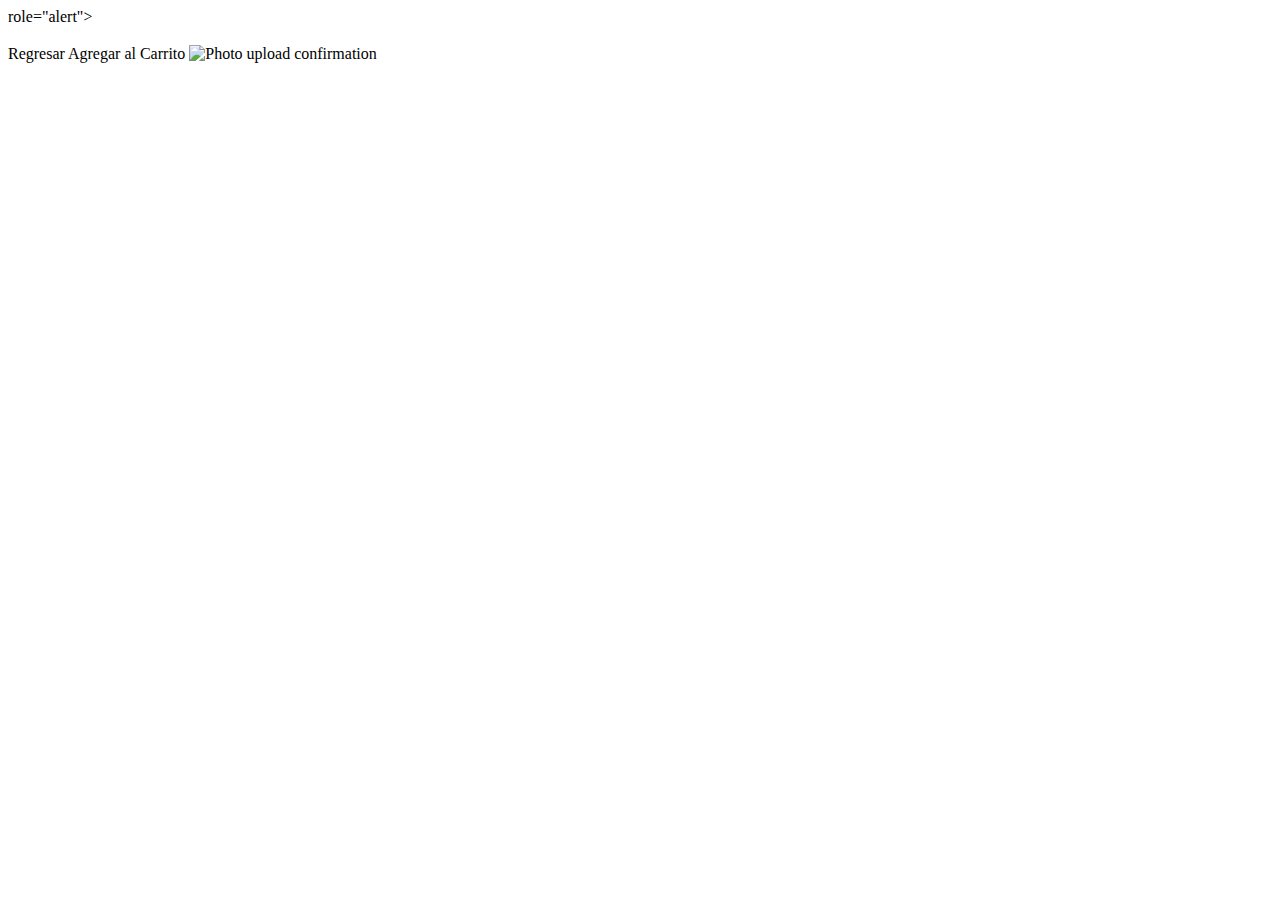
<file: src/main/resources/templates/producto/verMas.html>
<!DOCTYPE html>
<html lang="en" xmlns:th="http://www.thymeleaf.org">
<head th:replace="fragments/leftbar.html :: cabecera(titulo='Lista de productos')">
</head>
<body>
<nav th:replace="fragments/leftbar.html :: navbar"></nav>


<div id="page-wrapper">
    <div id="page-inner">
        <!-- /. COMUNIDAD  -->
        <div class="row " >
            <div class="col-md-8 padding">
                <div class="card">
                    <div class="card-content">
                        <div class="table-responsive">role="alert"></div>
                                <div class="container">
                                    <div th:height="1200px" th:width="800px">
                                        <h3 th:text="${( info.index +1) + (prev)*7}"></h3>
                                        <h3 th:text="${producto.getCodigoproducto()}"></h3>
                                        <h3 th:text="${producto.getNombreproducto()}"></h3>
                                        <h3 th:text="${producto.getPrecio()}"></h3>
                                        <h3 th:text="${producto.getStock()}"></h3>
                                        <a th:href="@{'/redirectByRol'}" class=" btn btn-info btn-responsive btninter">Regresar</a>
                                        <a th:href="@{'/loginForm'}" class=" btn btn-info btn-responsive btninter">Agregar al Carrito</a>
                                        <img th:if="${foto.filename != null }" th:src="@{${'/img/productoFotos/' + foto.filename}}" alt="Photo upload confirmation"/>

                                    </div>
                                </div>
                            </tr>
                        </div>
                    </div>
                </div>
            </div>
            <!-- End  Kitchen Sink -->
        </div>
    </div>
</div>
</div>
</body>

</html>
</file>
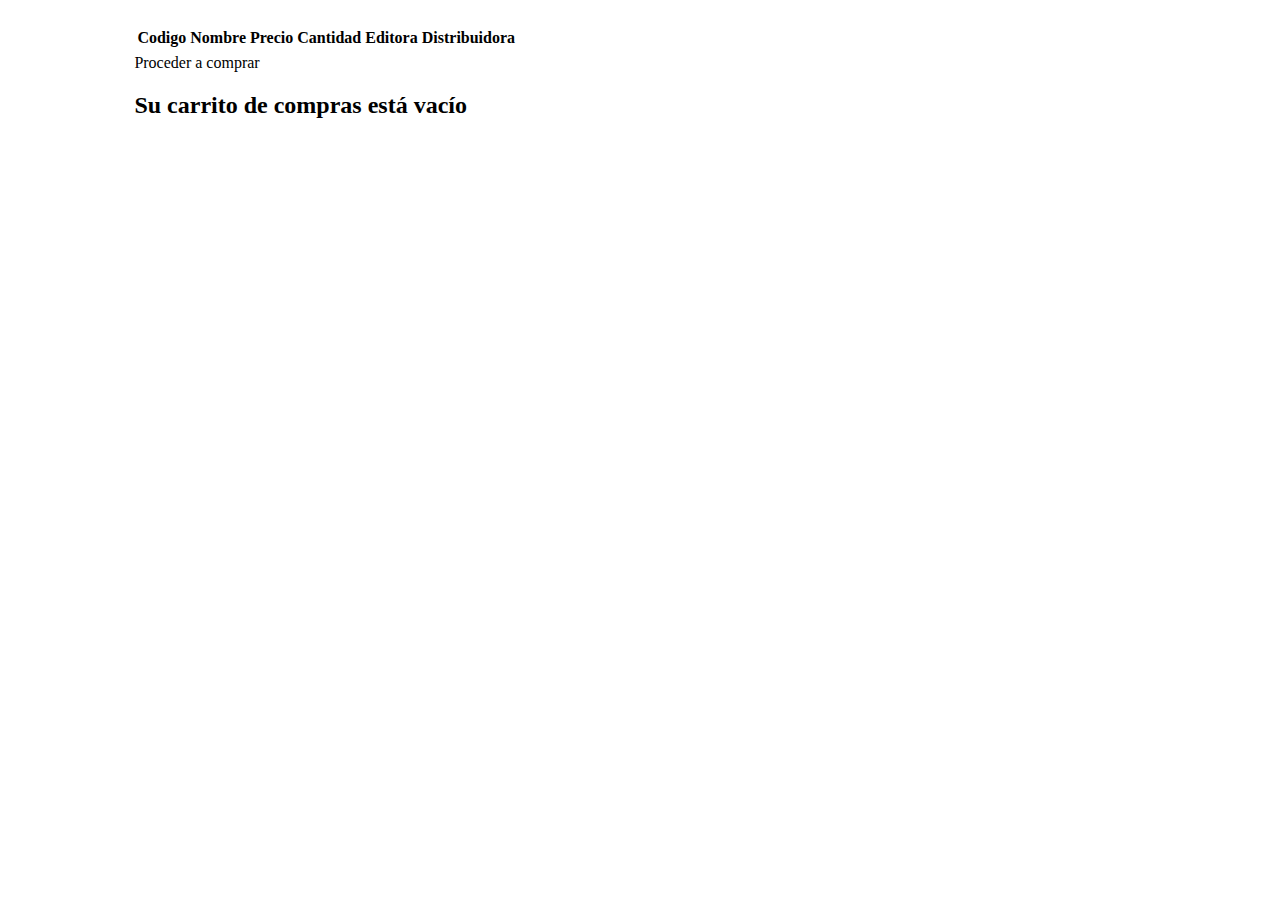
<file: src/main/resources/templates/usuario/compra.html>
<!DOCTYPE html>
<html xmlns:th="http://www.thymeleaf.org">
<head th:replace="fragment.html :: cabecera"> </head>
<body>
<div th:replace="fragment.html :: navbar"></div>
</div>
<br>
<div class="row-fluid" style=" width: 80%; padding:0 10%;">

    <div class="span10">
        <form th:if="${session.productoCarritoDeCompras.size() > 0}" class="form-horizontal" th:action="@{/user/comprar}" method="post">
            <table class="items table table-bordered">
                <thead>
                <tr>
                    <th>Codigo</th>
                    <th>Nombre</th>
                    <th>Precio</th>

                    <th>Cantidad</th>
                    <th>Editora</th>
                    <th>Distribuidora</th>
                </tr>

                </thead>
                <tbody>
                <tr th:each="producto : ${session.productosCarritoDeCompras}">
                    <th th:text="${producto.getCodigoproducto()}"></th>
                    <th th:text="${producto.getNombreproducto()}"></th>
                    <th th:text="${producto.precio}"></th>


                </tr>
                </tbody>
            </table>

            <div class="form-group">
                <span th:text="|Total ${session.totalPagar}|"></span>
            </div>
            <div class="control-group">
                <div class="controls">
                    <a th:href="@{'/pago'}" class=" btn btn-info btn-responsive btninter">Proceder a comprar</a>
                </div>
            </div>
            <input type="hidden" name="games" value="" >
        </form>
        <h2 th:unless="${session.productosCarritoDeCompras.size() >0}">Su carrito de compras está vacío</h2>
    </div>
</div>

</body>
</html>
</file>
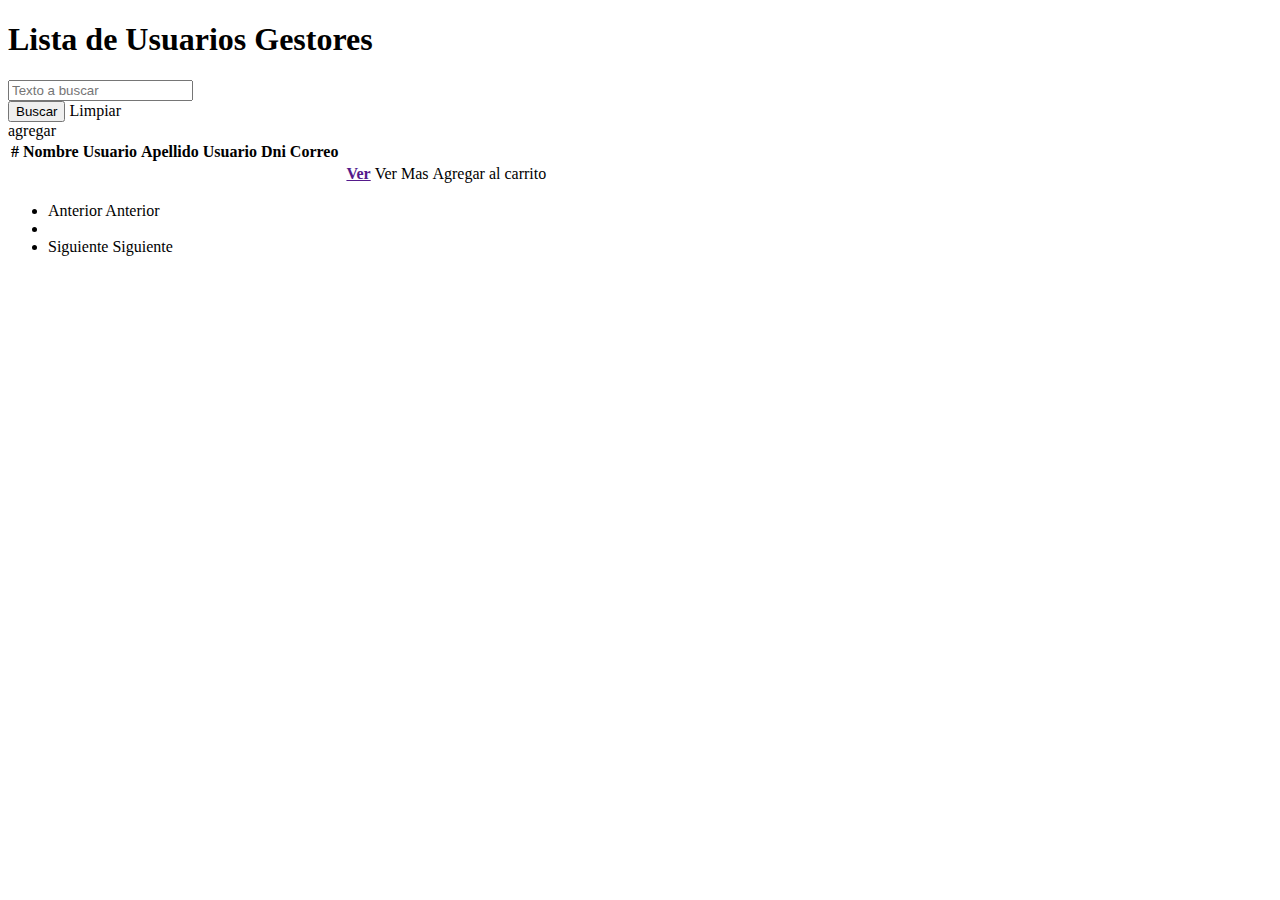
<file: src/main/resources/templates/usuario/listar.html>
<!DOCTYPE html>
<html lang="en" xmlns:th="http://www.thymeleaf.org">

<head th:replace="fragments/leftbar.html :: cabecera(titulo='Lista de usuarios')">
</head>
<body>
<div id="wrapper">
    <nav th:replace="fragments/leftbar.html :: navbar"></nav>

    <!-- /. NAV SIDE  -->
    <div id="page-wrapper">
        <div class="header">
            <h1 class="page-header">
                Lista de Usuarios Gestores
            </h1>
        </div>


        <!-- /. COMUNIDAD  -->
        <div id="page-inner">
            <div class="col-xs-4">
                <form class="header " method="post" th:action="@{'/producto/search'}">
                    <input type="text" class="form-control" placeholder="Texto a buscar" name="search">
                    <div class="input-group-append">
                        <button class="btn btn-outline-primary " type="submit">Buscar</button>
                        <a th:href="@{'/producto'}" class="btn btn-outline-danger">Limpiar</a>
                    </div>
                </form>
            </div>


            <!-- /. COMUNIDAD  -->
            <div class="row " >
                <div class="col-md-8 padding">
                    <div class="card">
                        <div class="card-action">
                            <a class="btn btn-primary right" th:href="@{'/producto/nuevo'}">agregar</a>
                        </div>
                        <div class="card-content">
                            <div class="table-responsive">
                                <div th:if="${msgAr != null}" th:text="${msgAr}" class="alert alert-success"
                                     role="alert"></div>

                                <table class="table table-striped table-bordered table-hover">
                                    <thead>
                                    <tr class="info">
                                        <th>#</th>
                                        <th class="center">Nombre Usuario</th>
                                        <th class="center">Apellido Usuario</th>
                                        <th class="center">Dni</th>
                                        <th class="center">Correo</th>
                                        <th></th>
                                        <th></th>
                                    </tr>
                                    </thead>
                                    <tbody>
                                    <tr th:each="usuario, info : ${listaUsuarios}">
                                        <td th:text="${( info.index +1) + (prev)*7}"></td>
                                        <td th:text="${usuario.getNombre()}"></td>
                                        <td th:text="${usuario.getApellido()}"></td>
                                        <td th:text="${producto.getDescripcionproducto()}"></td>
                                        <td th:text="${producto.getCodigodescripcionproducto()}"></td>
                                        <td th:text="${producto.getLinea().nombrelinea}"></td>
                                        <th class="center"><a href="" style='width:125px; height:33px'> Ver</a></th>
                                        <td><a th:href="@{'/producto/verMas' + '?id=' + ${producto.getIdproducto()}}">Ver Mas</a>
                                        </td>
                                        <td><a th:href="@{'/producto/borrar' + '?id=' + ${producto.getIdproducto()}}">Agregar al carrito</a>
                                        </td>
                                    </tr>
                                    </tbody>
                                </table>
                                <div class="row">
                                    <div class="col-md-4"></div>
                                    <div class="col-md-8">
                                        <ul th:if="${last != 1}" class="pagination justify-content-center">
                                            <li class ="page-item" th:if="${current != 1 }">
                                                <a class="page-link"  th:if="${busqueda }" th:href="@{'/producto/search' + '?page=' + ${prev} + '&' + 'search='+ ${busqueda}} "> Anterior </a>
                                                <a class="page-link" th:unless="${busqueda}" th:href="@{'/producto' + '?page=' + ${prev}} "> Anterior </a>
                                            </li>

                                            <li class ="page-item" th:each="page:${pages}" th:classappend="${current == page ? 'active' : ''}" >
                                                <a class="page-link" th:if="${busqueda}" th:href="@{'/producto/search' + '?search='+ ${busqueda} + '&' + 'page=' + ${page}} " th:text="${page}"  ></a>
                                                <a class="page-link" th:unless="${busqueda}" th:href="@{'/producto' + '?page=' + ${page}} " th:text="${page}"  ></a>
                                            </li>

                                            <li class ="page-item" th:if="${current != last }">
                                                <a class="page-link"  th:if="${busqueda}" th:href="@{'/producto/search' + '?page=' + ${next} + '&' + 'search='+ ${busqueda}} "> Siguiente </a>
                                                <a class="page-link" th:unless="${busqueda}" th:href="@{'/producto' + '?page=' + ${next}} "> Siguiente </a>
                                            </li>

                                        </ul>

                                    </div>
                                </div>
                            </div>
                        </div>
                    </div>
                    <!-- End  Kitchen Sink -->
                </div>
            </div>
        </div>

    </div>
</div>
<!-- /. PAGE WRAPPER  -->
<!-- /. WRAPPER  -->
<!-- JS Scripts-->

<div th:replace="fragments/leftbar.html :: scriptsAbajo"></div>

</body>

</html>
</file>
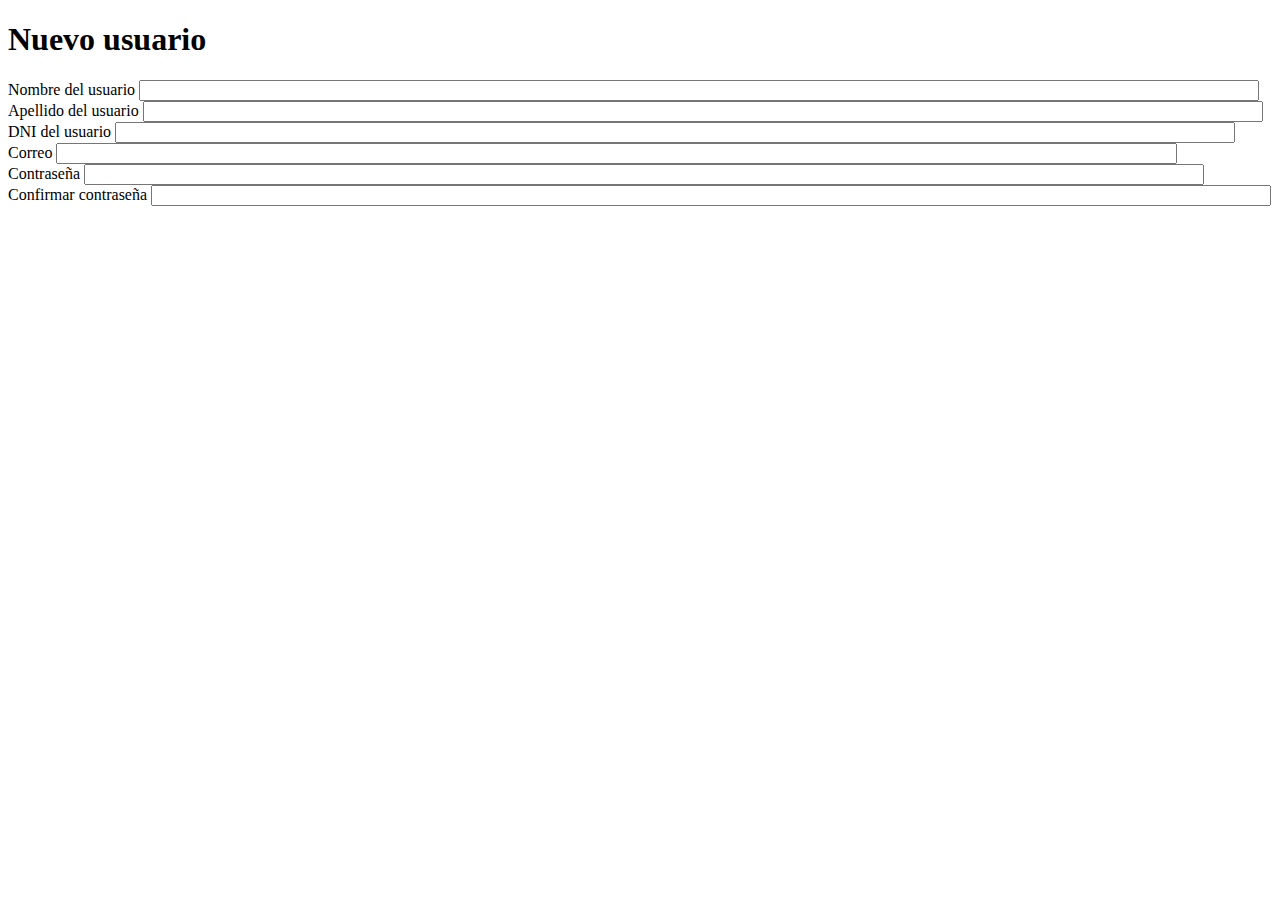
<file: src/main/resources/templates/usuario/nuevo.html>
<!DOCTYPE html>
<html lang="en" xmlns:th="http://www.thymeleaf.org">
<head th:replace="fragments/leftbar.html :: cabecera(titulo='Registro')">
</head>
<body>
<div class="container padding">
    <div id="page-wrapper">
        <div id="page-inner">
            <div class="col-md-8">
                <h1>Nuevo usuario</h1>
            </div>


                    <div class="card">
                        <div class="container">
                    <form method="post" th:action="@{'/usuario/registrar'}" th:object="${usuario}">
                        <div class="row">
                        <div class="form-group">
                            <label for="Nombre">Nombre del usuario</label>
                            <input type="text" style="width: 88%" class="form-control" th:field="*{nombre}">

                        </div>
                        <div class="form-group">
                            <label for="Apellido">Apellido del usuario</label>
                            <input style="width: 88%" type="text" class="form-control" th:field="*{apellido}">

                        </div>
                        <div class="form-group">
                            <label for="DNI">DNI del usuario</label>
                            <input style="width: 88%" type="text" class="form-control" th:field="*{dni}">

                        </div>
                        <div class="form-group">
                            <label for="Correo">Correo</label>
                            <input style="width: 88%" type="text" class="form-control" th:field="*{correo}">

                        </div>
                        <div class="form-group">
                            <label for="Contrasena">Contraseña</label>
                            <input style="width: 88%" type="password" class="form-control">
                        </div>

                        <div class="form-group">
                            <label for="confirmarContraseña">Confirmar contraseña</label>
                            <input style="width: 88%" type="password" class="form-control">
                        </div>
                        </div>
                    </form>
                        </div>
                    </div>


    </div>
</div>

</body>
</html>
</file>
<file: src/main/resources/static/js/Lightweight-Chart/cssCharts.css>
/*
 * cssCharts v0.3.0
 * jquery plugin to create donut and bar charts with css
 * https://github.com/sultantarimo
 *
 * (c)2015 Sultan Tarimo - sultantarimo@me.com
 * Released under the MIT license
 */
.chart *, .chart{-moz-box-sizing:border-box;-webkit-box-sizing:border-box;box-sizing:border-box;margin:0;padding:0;}
.chart{
  width:auto;
  display:block;
  position:relative;
  font-family:sans-serif;
  font-size:14px;
  margin: 0 auto;
}

/* bar chart */

.chart.bar{height:200px;}
.bar-chart{
  display: table;
  table-layout: fixed;
  width: auto;
  height: 100%;
  margin: 0 auto;
  z-index:20;
  position:absolute;
  left:0px;
}

.bar-chart ul{
  margin-left: 34px;
  float: left;
  display: block;
  height:100%;
}

.bar-chart li{
  position: relative;
  display: table-cell;
  vertical-align: bottom;
  height: 100px;
}

.bar-chart span{
  margin: 0 6px;
  display: block;
  background: rgb(241,127,73);
  width: 34px;
  position:relative;

  -webkit-animation: drawBar 0.3s ease-in-out;
  -moz-animation: drawBar 0.3s ease-in-out;
  animation: drawBar 0.3s ease-in-out;

  -webkit-transition: all 100ms ease-in-out;
  -moz-transition: all 100ms ease-in-out;
  transition: all 100ms ease-in-out;
}

.bar-chart li:hover span{
  box-shadow:0 0 0 4px rgb(241,127,73);
  cursor:pointer;
}

.bar-chart li:nth-child(2n+1):hover span{
  box-shadow:0 0 0 4px #bd380f;
}

.bar-chart li:nth-child(2n+1) span{background-color:#bd380f;}
.bar-chart ul:last-of-type li:last-child span{margin-right:0px;}
.bar-chart ul:first-of-type li:first-child span{margin-left:0px;}
.bar-chart ul:last-of-type {margin-right: 0px;}
.bar-chart ul:first-of-type {margin-left: 0px;}
.bar-chart.left-bar ul:last-of-type {margin-right: 0px;}
.bar-chart.left-bar ul{margin-right: 34px;float:left;margin-left:0px;}

.bar-chart span:before {
  position: absolute;
  bottom: 100%;
  margin-bottom: 10px;
  display: block;
  text-align: center;
  content: attr(title);
  word-wrap: break-word;
  font-size: 12px;
  width: auto;

  left: 50%;

  -webkit-transform: translateX(-50%);
  -moz-transform: translateX(-50%);
  transform: translateX(-50%);
}

.bar-chart li span:before {
  -webkit-transition: all 100ms ease-in-out;
  -moz-transition: all 100ms ease-in-out;
  transition: all 100ms ease-in-out;
}

@-webkit-keyframes drawBar {0% {height: 0;}}
@-moz-keyframes drawBar {0% {height: 0;}}
@keyframes drawBar {0% {height: 0;}}

/* donut chart */

.chart.donut{
  width:200px;
  height:200px;
}

.donut-chart{
  width:100%;height:100%;
  position:relative;

  -webkit-border-radius:50%;
  -moz-border-radius:50%;
  border-radius:50%;
}

.donut-chart.fill{
  background:rgb(241,127,73);
}

.donut-chart:after{
  content:"";
  position: absolute;
  width: 86%;
  height: 86%;
  background: #FFF;
  left: 50%;
  top: 50%;
  z-index: 400;
  margin: 0 auto;
  pointer-events: none;

  -webkit-border-radius: 100%;
  -moz-border-radius: 100%;
  border-radius: 100%;

  -webkit-transform: translateX(-50%) translateY(-50%);
  -moz-transform: translateX(-50%) translateY(-50%);
  transform: translateX(-50%) translateY(-50%);
}

.donut-chart h2{
  text-align:center;
  position: absolute;
  line-height: 140%;
  width: 100%;
  margin-top:-30px;
  top:50%;
  z-index:500;
  pointer-events: none;

  font-size:26px;
  font-weight:400;
  color:rgb(0,0,0);
}

.donut-chart h2 span{
  display:block;
  width:100%;
  font-size:14px;
  color:rgb(142,143,143);
  margin-top:-10px;
}

.donut-chart .spinner{
  z-index: 200;
  border-right: none;

  -webkit-border-radius: 100% 0 0 100% / 50% 0 0 50%;
  -moz-border-radius: 100% 0 0 100% / 50% 0 0 50%;
  border-radius: 100% 0 0 100% / 50% 0 0 50%;

  -webkit-transform: rotate(0deg);
  -moz-transform: rotate(0deg);
  transform: rotate(0deg);

  -webkit-animation: rotateDonut 0.3s ease-in-out;
  -moz-animation: rotateDonut 0.3s ease-in-out;
  animation: rotateDonut 0.3s ease-in-out;

  -webkit-transition: all 160ms ease-in-out;
  -moz-transition: all 160ms ease-in-out;
  transition: all 160ms ease-in-out;
}

.spinner ~ .pie{
  pointer-events: none;
}

.donut-chart.fill .pie,
.pie-chart .pie{
  -webkit-box-shadow: 0 0 0 4px #bd380f;
  -moz-box-shadow: 0 0 0 4px #bd380f;
  box-shadow: 0 0 0 4px #bd380f;
}

@-webkit-keyframes rotateDonut {0% {transform: rotate(0deg);}}
@-moz-keyframes rotateDonut {0% {transform: rotate(0deg);}}
@keyframes rotateDonut {0% {transform: rotate(0deg);}}

.donut-chart .spinner.temp{display:none;}

.donut-chart .pie{
  width: 50%;
  height: 100%;
  position: absolute;
  background: #bd380f;

  -webkit-transform-origin: 100% 50%;
  -moz-transform-origin: 100% 50%;
  transform-origin: 100% 50%;
}

.donut-chart .mask{
  background:rgb(248,248,248);
  z-index: 400;
  margin-left: -1px;
}

.pie-chart:after{
  display:none;
}
.chart.donut .pie-chart h2,
.chart.donut .pie-chart h2 span{color:#FFF;}

/* pie chart */
.chart.pie svg{width:100%;height:100%;}

.chart.pie {
  width: 200px;
  height: 200px;
}

.chart.pie svg text{
  text-anchor: middle;
  fill:white;
  stroke-width:0;
  transform:translate(120,-80);
}
.chart.pie svg path:hover{
  stroke-width:10px;
}

.charts-tip{
  display:block;
  position: absolute;
  font-size: 16px;
  color: #FFF;
  background: rgba(0,0,0,0.8);
  pointer-events: none;
  font-family:sans-serif;
  padding:6px 12px;
  z-index:100;
  width:auto;

  -webkit-border-radius:4px;
  -moz-border-radius:4px;
  border-radius:4px;
}

.chart.pie .pie-legend{
  position:absolute;
  top:50%;
  right:0;
  margin-right:-30px;
  transform:translateX(100%) translateY(-50%);
}

.chart.pie .pie-legend li{
  display:block;
  margin-bottom:14px;
  clear:both;
}

.chart.pie .pie-legend li i{
  top:1px;
  position:relative;
  display:block;
  float:left;
  width:14px;
  height:14px;
  background:#DDD;
  margin-right:10px;

  box-shadow:inset 0 0 0 1px rgba(0,0,0,0.2);
}

.chart.pie .pie-legend li p{clear:both;display:inline;}

/* pie chart */

/* line chart */

.chart.line{width:auto;height:auto;margin:0 auto;position:relative;}
.chart .line-chart{
  min-width:100px;
  min-height:100px;
  width:100%;
  height:100%;
  margin:0px auto;
  display:block;
  position:relative;
  z-index:20;
}

/* line chart borders and grids */
.line-chart:after{
  content:"";
  display:block;
  position:absolute;
  left:0px;bottom:0px;
  height:1px;width:100%;
  background:rgb(238,238,238);
  padding-right:10px;
}

.chart .grid{
  width:100%;
  height:100%;
  position:absolute;
  left:0px;
  bottom:0px;
}
.chart hr{
  position:absolute;
  left:0px;
  bottom:0px;
  width:100%;
  height:1px;
  outline:none;
  border:none;
  background:rgb(238,238,238);
}

.chart hr:before{
  position:absolute;
  right:100%;
  top:0px;
  margin-right:20px;
  color:rgba(0,0,0,0.4);
  font-size:12px;
  content:attr(data-y);
  text-align:right;

  -webkit-transform:translateX(-50%) translateY(-50%);
  -moz-transform:translateX(-50%) translateY(-50%);
  transform:translateX(-50%) translateY(-50%);
}
/* line chart borders and grids */

/* line chart line */
.line-chart li{
  display:block;height:1px;
  float:left;position:relative;
  position:absolute;
}

/* line chart points tooltip */
.line-chart li a:hover:before,
.line-chart li a:hover:after{display:block;z-index:10;}
.line-chart li a:before{
  content:attr(data-y);
  cursor:pointer;
  display:none;
  position:absolute;
  font-size:14px;
  color:#FFF;
  bottom:100%;
  left:50%;
  margin-bottom:-4px;
  text-align:center;
  width:40px;
  background:rgba(0,0,0,0.8);
  padding:8px;
  z-index:40;

  -webkit-transform:translateX(-50%);
  -moz-transform:translateX(-50%);
  transform:translateX(-50%);

  -webkit-border-radius:3px;
  -moz-border-radius:3px;
  border-radius:3px;
}

.line-chart li a:after{
  z-index:50;
  content:"";
  width: 0;
  height: 0;
  display:none;
  position:absolute;
  bottom:100%;
  left:50%;
  margin-bottom:-16px;

  border:6px solid rgba(0,0,0,0);
  border-top: 6px solid rgba(0,0,0,0.8);

  -webkit-transform:translateX(-50%);
  -moz-transform:translateX(-50%);
  transform:translateX(-50%);
}

.line-chart li a{
  display:block;
  position:absolute;
  cursor:pointer;
  width:40px;
  height:40px;

  left:0px;
  top:0px;
  z-index:30;

  -webkit-transform:translateX(-50%) translateY(-50%);
  -moz-transform:translateX(-50%) translateY(-50%);
  transform:translateX(-50%) translateY(-50%);
}
/* line chart points tooltip */

/* line chart points */

.line-chart li span{
  display:block;height:1px;
  background:rgb(241,127,73);
  float:left;
  position:absolute;
}

.line-chart.no-points li span{
  display:none;
}

.line-chart li span:before{
  content:"";
  position:absolute;
  left:-4px;bottom:-4px;
  width:6px;height:6px;
  display:block;

  -webkt-border-radius:50%;
  -moz-border-radius:50%;
  border-radius:50%;
}

.line-chart li:hover span:before{
  -webkit-transform:scale(1.3);
  -moz-transform:scale(1.3);
  transform:scale(1.3);

  -webkit-transition: all 200ms ease-in-out;
  -moz-transition: all 200ms ease-in-out;
  transition: all 200ms ease-in-out;
}

.line-chart li span:before,
.line-chart li span:after{
  background:rgb(241,127,73);
  border:2px solid #bd380f;

  -webkit-box-shadow:0 0 0 4px #FFF;
  -moz-box-shadow:0 0 0 4px #FFF;
  box-shadow:0 0 0 4px #FFF;
}
/* line chart points */

/* line chart line */
.chart.line svg,
.chart.line > div{
  height: 100%;
  width: 100%;
  position:absolute;
  bottom:0px;
  left:0px;
  opacity:1;

  -webkit-animation: drawLine .3s ease-in-out;
    -moz-animation: drawLine .3s ease-in-out;
    animation: drawLine .3s ease-in-out;
}
.chart.line svg path{
  fill: rgba(241,127,73,0.0);
  stroke: rgb(241,127,73);
  stroke-width: 2px;
}

.chart.line.dotted svg path{
  /*if you want it dashed instead of filled*/
  stroke-dasharray: 3;
}

.chart.line .fill svg path{
  fill: rgba(241,127,73,0.1);
  stroke:none;
  stroke-width:0px;
}

/* line chart animation */
@-webkit-keyframes drawLine {0% {opacity: 0;}}
@-moz-keyframes drawLine {0% {opacity: 0;}}
@keyframes drawLine {0% {opacity: 0;}}

@-webkit-keyframes drawChart {0% {width: 0;}}
@-moz-keyframes drawChart {0% {width: 0;}}
@keyframes drawChart {0% {width: 0;}}
</file>
